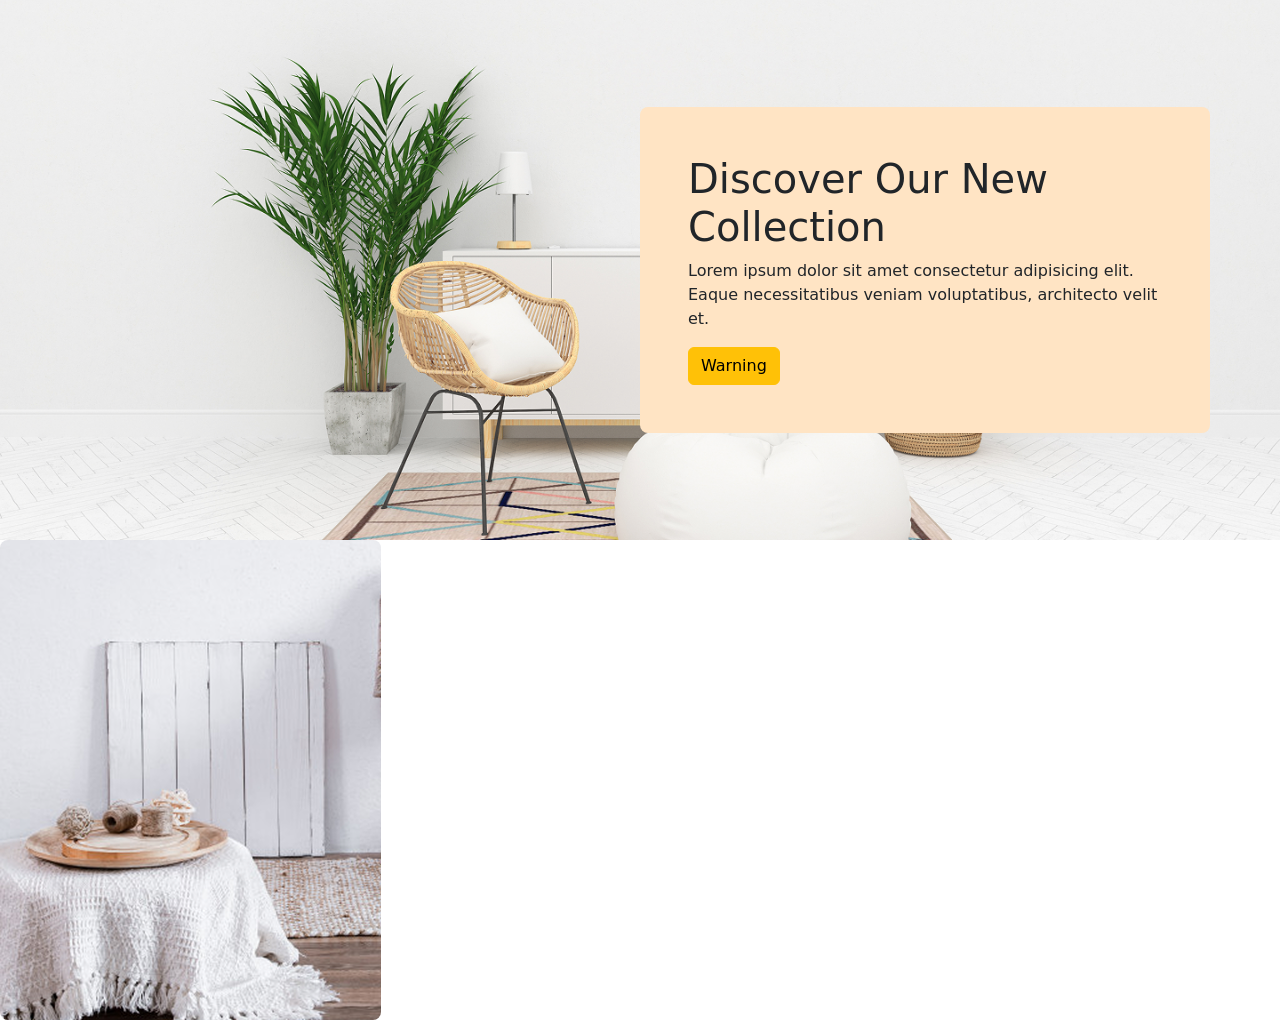
<file: index.html>
<!doctype html>
<html lang="en">

<head>
  <meta charset="UTF-8" />
  <meta name="viewport" content="width=device-width, initial-scale=1.0" />
  <title>Furniture</title>

  <!-- Latest compiled and minified CSS -->
  <link href="https://cdn.jsdelivr.net/npm/bootstrap@5.3.8/dist/css/bootstrap.min.css" rel="stylesheet" />

  <link href="css/furniture.css" rel="stylesheet" />

  <!-- Latest compiled JavaScript -->
  <script src="https://cdn.jsdelivr.net/npm/bootstrap@5.3.8/dist/js/bootstrap.bundle.min.js"></script>
</head>

<body>
  <header class="d-flex align-items-center">
    <div class="container">
      <div class="row">
        <div class="col-sm-6 offset-sm-6 p-5 bg-tan rounded-3">
          <h1>Discover Our New Collection</h1>
          <p>Lorem ipsum dolor sit amet consectetur adipisicing elit. Eaque necessitatibus veniam voluptatibus,
            architecto velit et.</p>
          <button type="button" class="btn btn-warning">Warning</button>
        </div><!--ends the column-->
      </div><!--ends row-->
    </div><!--ends the container-->
  </header>

  <img class="rounded-3" src="images/dining.png" alt="dining">

</body>

</html>
</file>
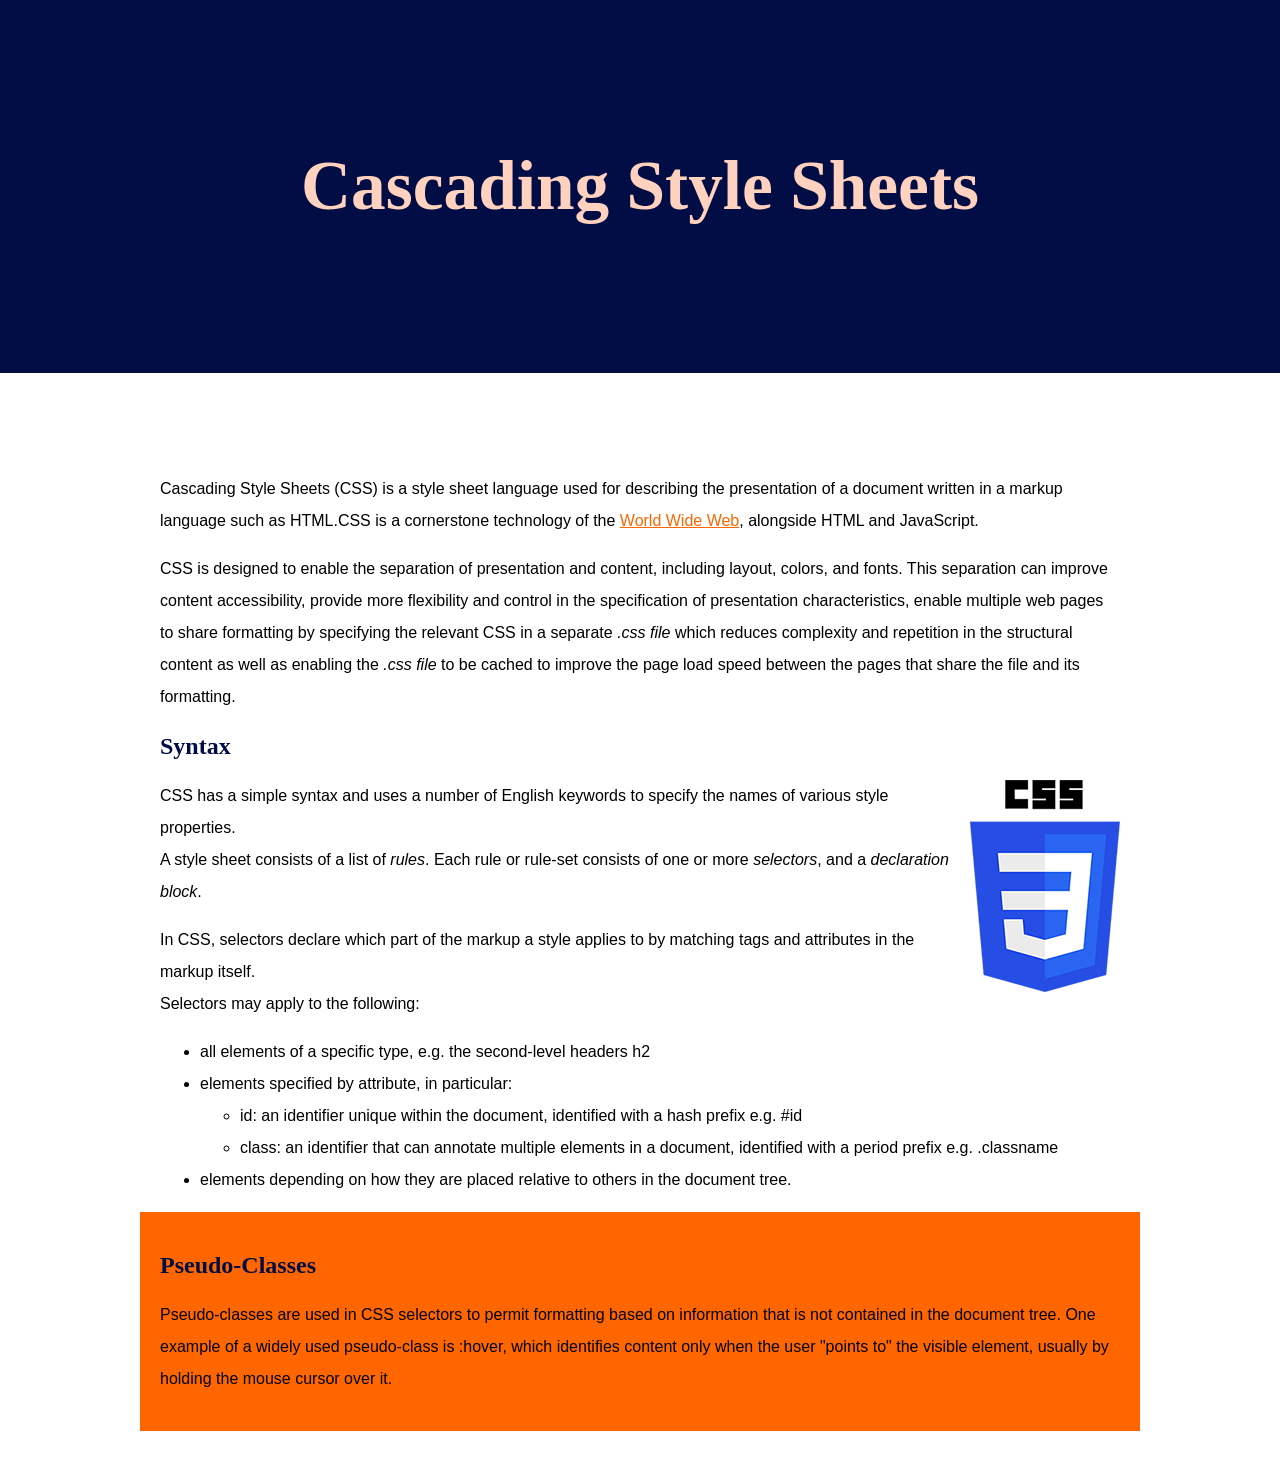
<file: 1_simpleCSS/index.html>
<!DOCTYPE html>
<html lang="en">

<head>
    <meta charset="UTF-8">
    <meta name="viewport" content="width=device-width, initial-scale=1.0">
    <title>Cascading Style Sheets</title>

    <!-- this links to MY stylesheet -->
     <link href="css/simple.css" rel="stylesheet">
</head>

<body>
    <header>
        <h1>Cascading Style Sheets</h1>
    </header>

    <section>
        <p>Cascading Style Sheets (CSS) is a style sheet language used for describing the presentation of a document
            written in a markup language such as HTML.CSS is a cornerstone technology of the 
            <a href="https://en.wikipedia.org/wiki/World_Wide_Web" target="_blank">World Wide Web</a>, alongside HTML
            and JavaScript.
        </p>

        <p>CSS is designed to enable the separation of presentation and content, including layout, colors, and fonts.
            This separation can improve content accessibility, provide more flexibility and control in the specification
            of presentation characteristics, enable multiple web pages to share formatting by specifying the relevant
            CSS in a separate <em>.css file</em> which reduces complexity and repetition in the structural content as
            well as enabling the <em>.css file</em> to be cached to improve the page load speed between the pages that
            share the file and its formatting. 
        </p>


        <h2>Syntax</h2>

        <img src="images/cssLogo.png" alt="The CSS3 Logo" />

        <p>CSS has a simple syntax and uses a number of English keywords to specify the names of various style
            properties.
            <br>
            A style sheet consists of a list of <em>rules</em>. Each rule or rule-set consists of one or more
            <em>selectors</em>, and a <em>declaration block</em>.
        </p>

        <p>In CSS, selectors declare which part of the markup a style applies to by matching tags and attributes in the
            markup itself.
            <br>
            Selectors may apply to the following:
        <ul>
            <li>all elements of a specific type, e.g. the second-level headers h2</li>
            <li>elements specified by attribute, in particular:</li>
            <ul>
                <li>id: an identifier unique within the document, identified with a hash prefix e.g. #id</li>
                <li>class: an identifier that can annotate multiple elements in a document, identified with a period
                    prefix e.g. .classname</li>
            </ul>
            <li>elements depending on how they are placed relative to others in the document tree.</li>
        </ul>
        </p>
    </section>

    <section id="second">
        <h2>Pseudo-Classes</h2>
        <p>Pseudo-classes are used in CSS selectors to permit formatting based on information that is not contained in
            the document tree. One example of a widely used pseudo-class is <span>:hover</span>, which identifies
            content only when the user "points to" the visible element, usually by holding the mouse cursor over it.
        </p>

    </section>
</body>

</html>
</file>
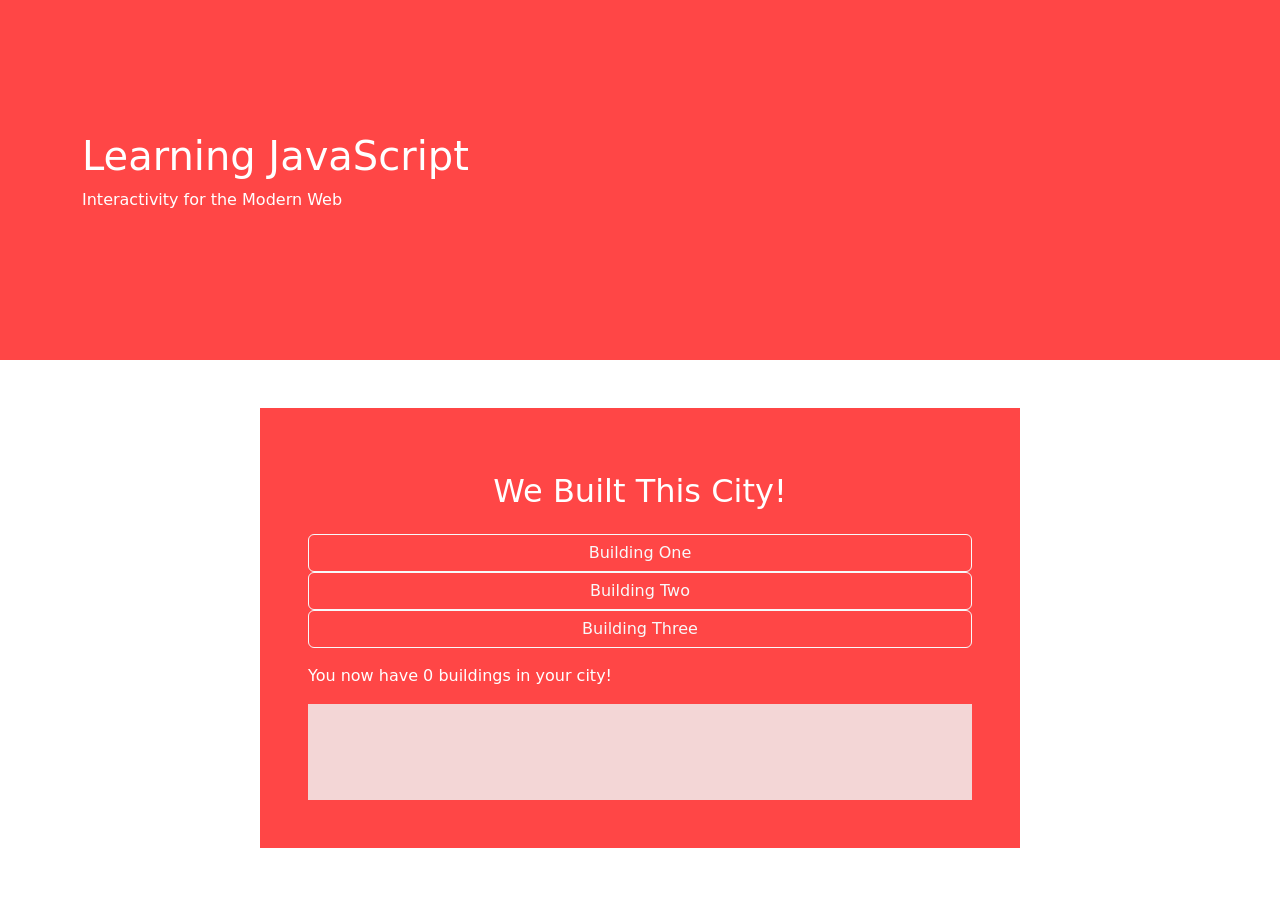
<file: buttonClickCity/index.html>
<!DOCTYPE html>
<html lang="en">

<head>
    <meta charset="UTF-8">
    <meta http-equiv="X-UA-Compatible" content="IE=edge">
    <meta name="viewport" content="width=device-width, initial-scale=1.0">

    <title>Intro to Javascript</title>

    <!-- Latest compiled and minified CSS -->
    <link href="https://cdn.jsdelivr.net/npm/bootstrap@5.3.3/dist/css/bootstrap.min.css" rel="stylesheet">

    <!-- My CSS -->
    <link rel="stylesheet" href="css/build.css">

    <!-- Latest compiled JavaScript -->
    <script src="https://cdn.jsdelivr.net/npm/bootstrap@5.3.3/dist/js/bootstrap.bundle.min.js"></script>

</head>

<body>

    <!----------------------------- Header -------------------------------------------->
    <header class="bg-main">
        <div class="container">
            <div class="row align-items-center customHeight">
                <div class="col-sm-6 text-white">
                    <h1>Learning JavaScript</h1>
                    <p>Interactivity for the Modern Web</p>
                </div>
            </div>
        </div>
    </header>

    <section>
        <div class="container py-5">
            <div class="row">
                <div id="column1" class="col-sm-8 mx-auto bg-main p-5 text-white">
                    <!---------------------The column where things will change!----------------------->
                    <h2 class="text-center py-3">We Built This City!</h2>

                    <!-- Form with only a button that will call a Javascript function -->
<form action="javascript:buildOne();">
    <div class="d-grid">
        <button type="submit" class="btn btn-outline-light">Building One</button>
    </div>
</form>

<form action="javascript:buildTwo();">
    <div class="d-grid">
        <button type="submit" class="btn btn-outline-light">Building Two</button>
    </div>
</form>

<form action="javascript:buildThree();">
    <div class="d-grid">
        <button type="submit" class="btn btn-outline-light">Building Three</button>
    </div>
</form>
                    <!-- Form with only a button that will call a different Javascript function -->

                    <!-- Form with only a button that will call a third Javascript function -->


                    <!-- Div that will display a message about how many buildings the user put into the city -->
                    <div id="city" class="my-3"> </div>

                    <!-- Div that will display the buildings the user put into the city -->
                    <div id="cityGraphic" class="bg_city p-5"></div>

                </div>

            </div>
        </div>
    </section>


    <!---------------------Your Custom Javascript----------------------->
    <script src="js/build.js"></script>
</body>

</html>
</file>
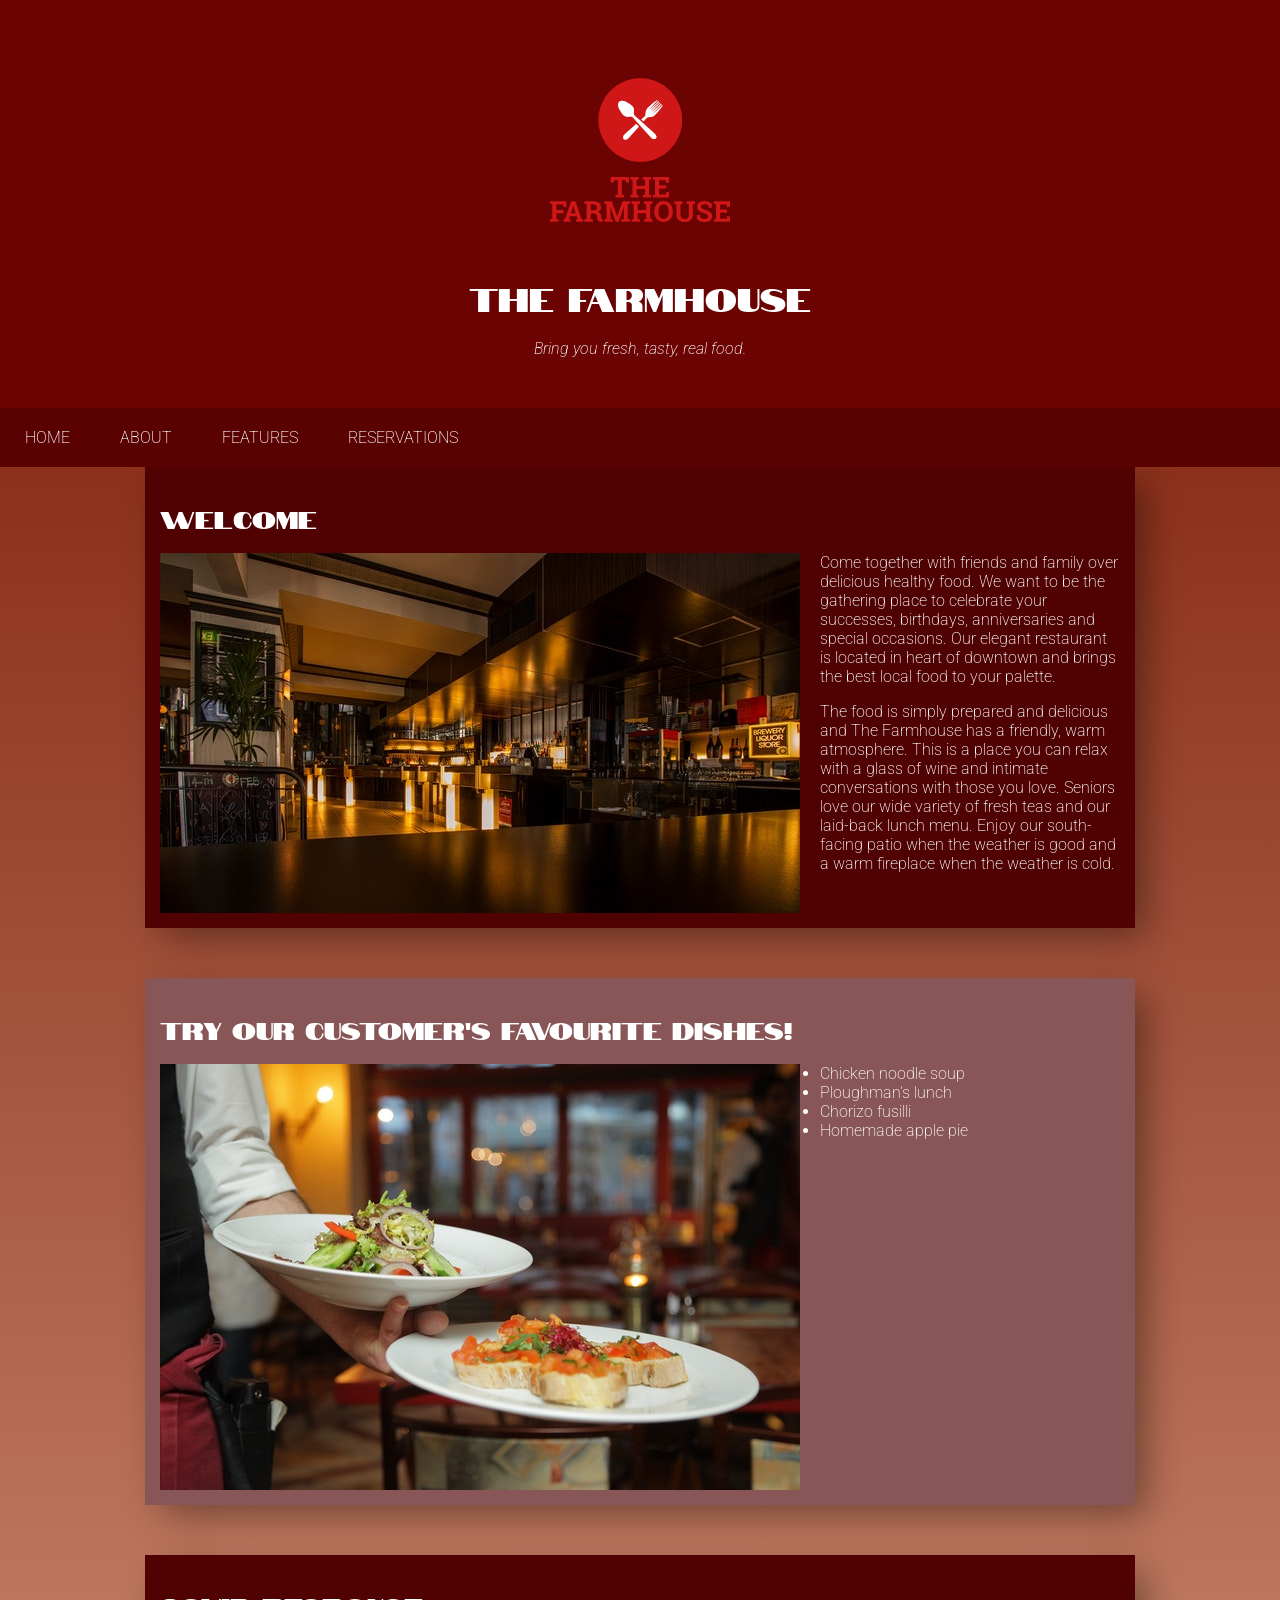
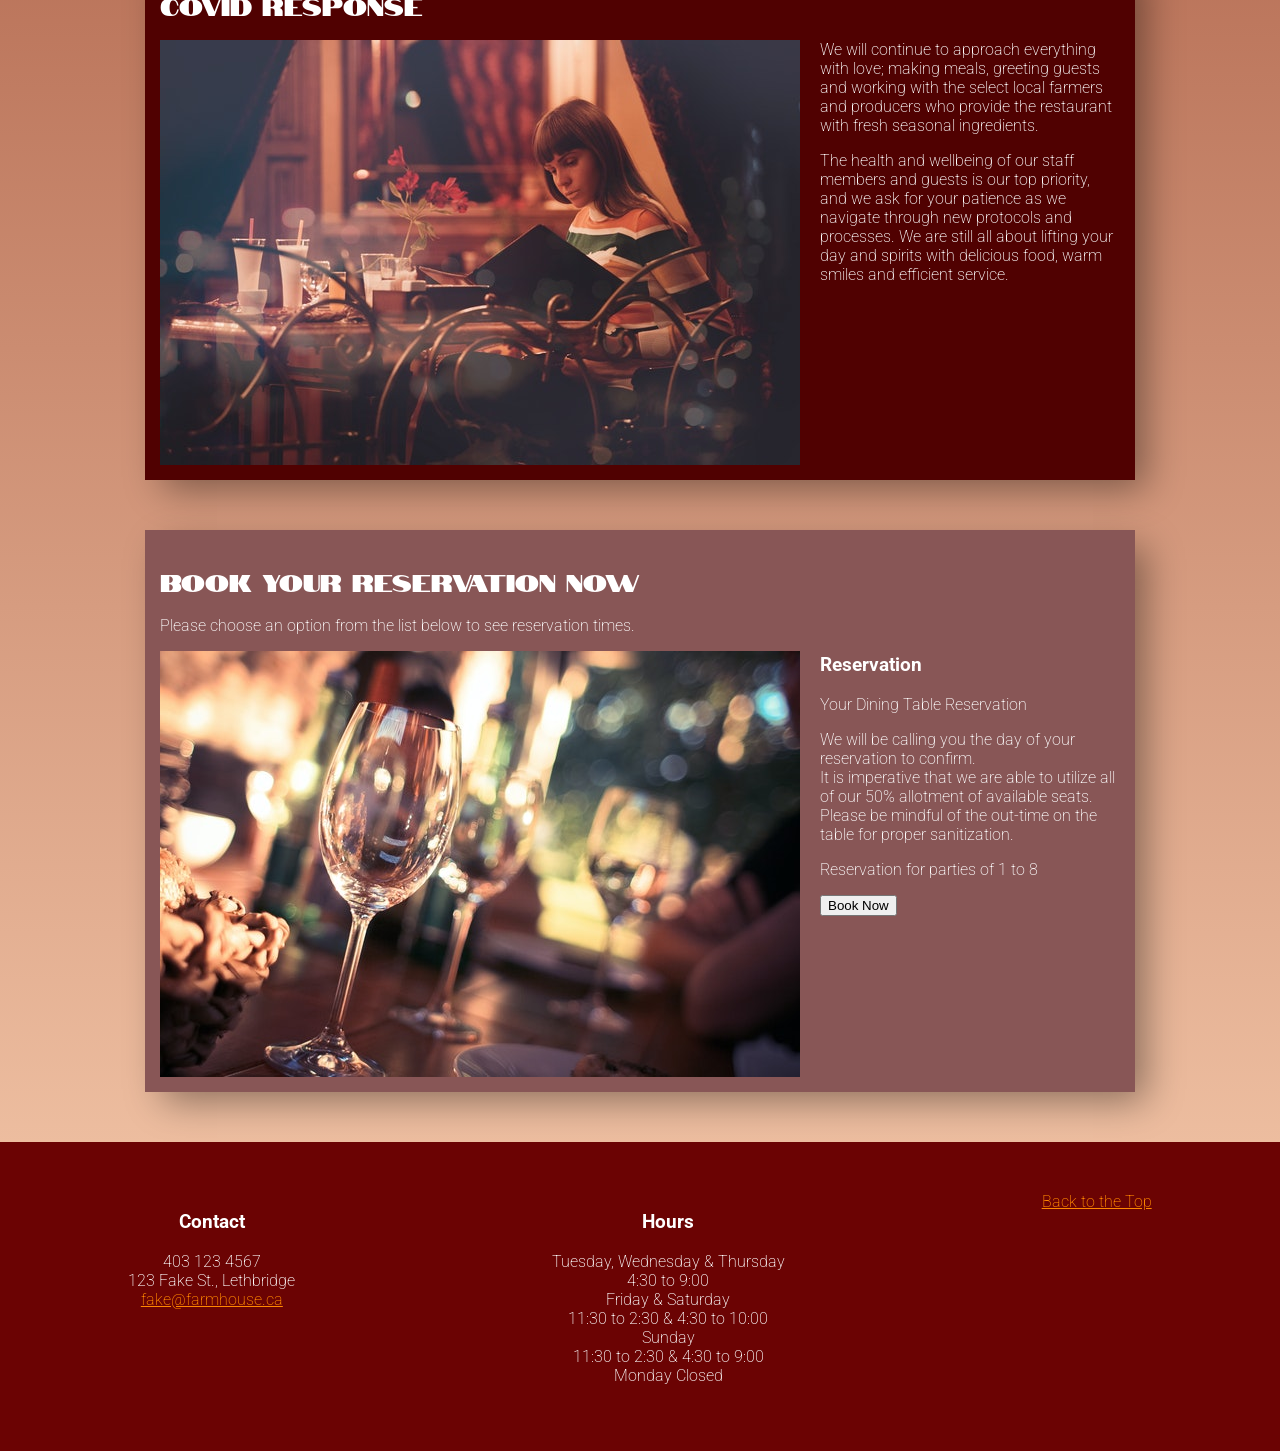
<file: farmhouse/index.html>
<!DOCTYPE html>
<html lang="en">

<head>
    <meta charset="UTF-8">
    <meta name="viewport" content="width=device-width, initial-scale=1.0">
    <title>The Farmhouse</title>

    <link href="css/farmStyle.css" rel="stylesheet">

</head>

<body>
    <!-----header area that tells people where they are--------------->
    <header>

        <!-- logo goes here -->
        <img src="images/logoFarmhouse.png" title="The Farmhouse" alt="The Farmhouse">

        <h1>The Farmhouse</h1>

        <i>Bring you fresh, tasty, real food.</i>

    </header>



    <!-----------------------navigation---------------------------->
    <nav>
        <ul>
            <li><a href="#">HOME</a> </li>
            <li><a href="#about">ABOUT</a></li>
            <li><a href="#features">FEATURES</a></li>
            <li><a href="#reservations">RESERVATIONS</a></li>
        </ul>
    </nav>


    <!------------------------about-------------------------------->
    <section id="about" class="bg-dark">

        <h2>Welcome</h2>

        <img src="images/inside.jpg" title="Our elegant setting" alt="Our rustic setting">

        <p>Come together with friends and family over delicious healthy food. We want to be the gathering place to
            celebrate your successes, birthdays, anniversaries and special occasions. Our elegant restaurant is located
            in heart of downtown and brings the best local food to your palette.</p>


        <p>The food is simply prepared and delicious and The Farmhouse has a friendly, warm atmosphere. This is a place
            you can relax with a glass of wine and intimate conversations with those you love. Seniors love our wide
            variety of fresh teas and our laid-back lunch menu. Enjoy our south-facing patio when the weather is good
            and a warm fireplace when the weather is cold. </p>

    </section>



    <!-----------------------Features---------------------------->
    <section id="features" class="bg-grey">

        <h2>Try Our Customer's Favourite Dishes!</h2>

        <img src="images/food.jpg" alt="Our best food">

        <ul>
            <li>Chicken noodle soup</li>
            <li>Ploughman's lunch</li>
            <li>Chorizo fusilli</li>
            <li>Homemade apple pie</li>
        </ul>

    </section>
    <!-----------------------Health---------------------------->

    <section class="bg-dark">
        <h2>COVID Response</h2>

        <img src="images/diner.jpg" alt="Feel safe and secure">

        <p>We will continue to approach everything with love; making meals, greeting guests and working with the select
            local farmers and producers who provide the restaurant with fresh seasonal ingredients.</p>

        <p>The health and wellbeing of our staff members and guests is our top priority, and we ask for your patience as
            we navigate through new protocols and processes. We are still all about lifting your day and spirits with
            delicious food, warm smiles and efficient service. </p>

    </section>


    <!-----------------------Reservations---------------------------->
    <section id="reservations" class="bg-grey">

        <h2>Book Your Reservation Now</h2>

        <p>Please choose an option from the list below to see reservation times. </p>

        <img src="images/wine.jpg" alt="Dine with us">

        <h3>Reservation</h3>

        <p>Your Dining Table Reservation</p>
        <p>We will be calling you the day of your reservation to confirm. <br>
            It is imperative that we are able to utilize all of our 50% allotment of available seats. Please be mindful
            of the out-time on the table for proper sanitization. </p>
        <p>Reservation for parties of 1 to 8</p>
        <button>Book Now</button>


    </section>


    <!-----------------------Footer---------------------------->
    <footer>
        <div class="container">
            <div>
                <h3>Contact</h3>
                <p>403 123 4567<br>
                    123 Fake St., Lethbridge<br>
                    <a href="mailto:noone@gmail.com">fake@farmhouse.ca</a>
                </p>
            </div>

            <div>
                <h3>Hours</h3>
                <p>Tuesday, Wednesday &amp; Thursday <br>
                    4:30 to 9:00<br>
                    Friday &amp; Saturday <br>
                    11:30 to 2:30 &amp; 4:30 to 10:00<br>
                    Sunday <br>
                    11:30 to 2:30 &amp; 4:30 to 9:00<br>
                    Monday Closed
                </p>
            </div>
            <div>
                <a href="#">Back to the Top</a>
            </div>

        </div>
    </footer>

</body>

</html>
</file>
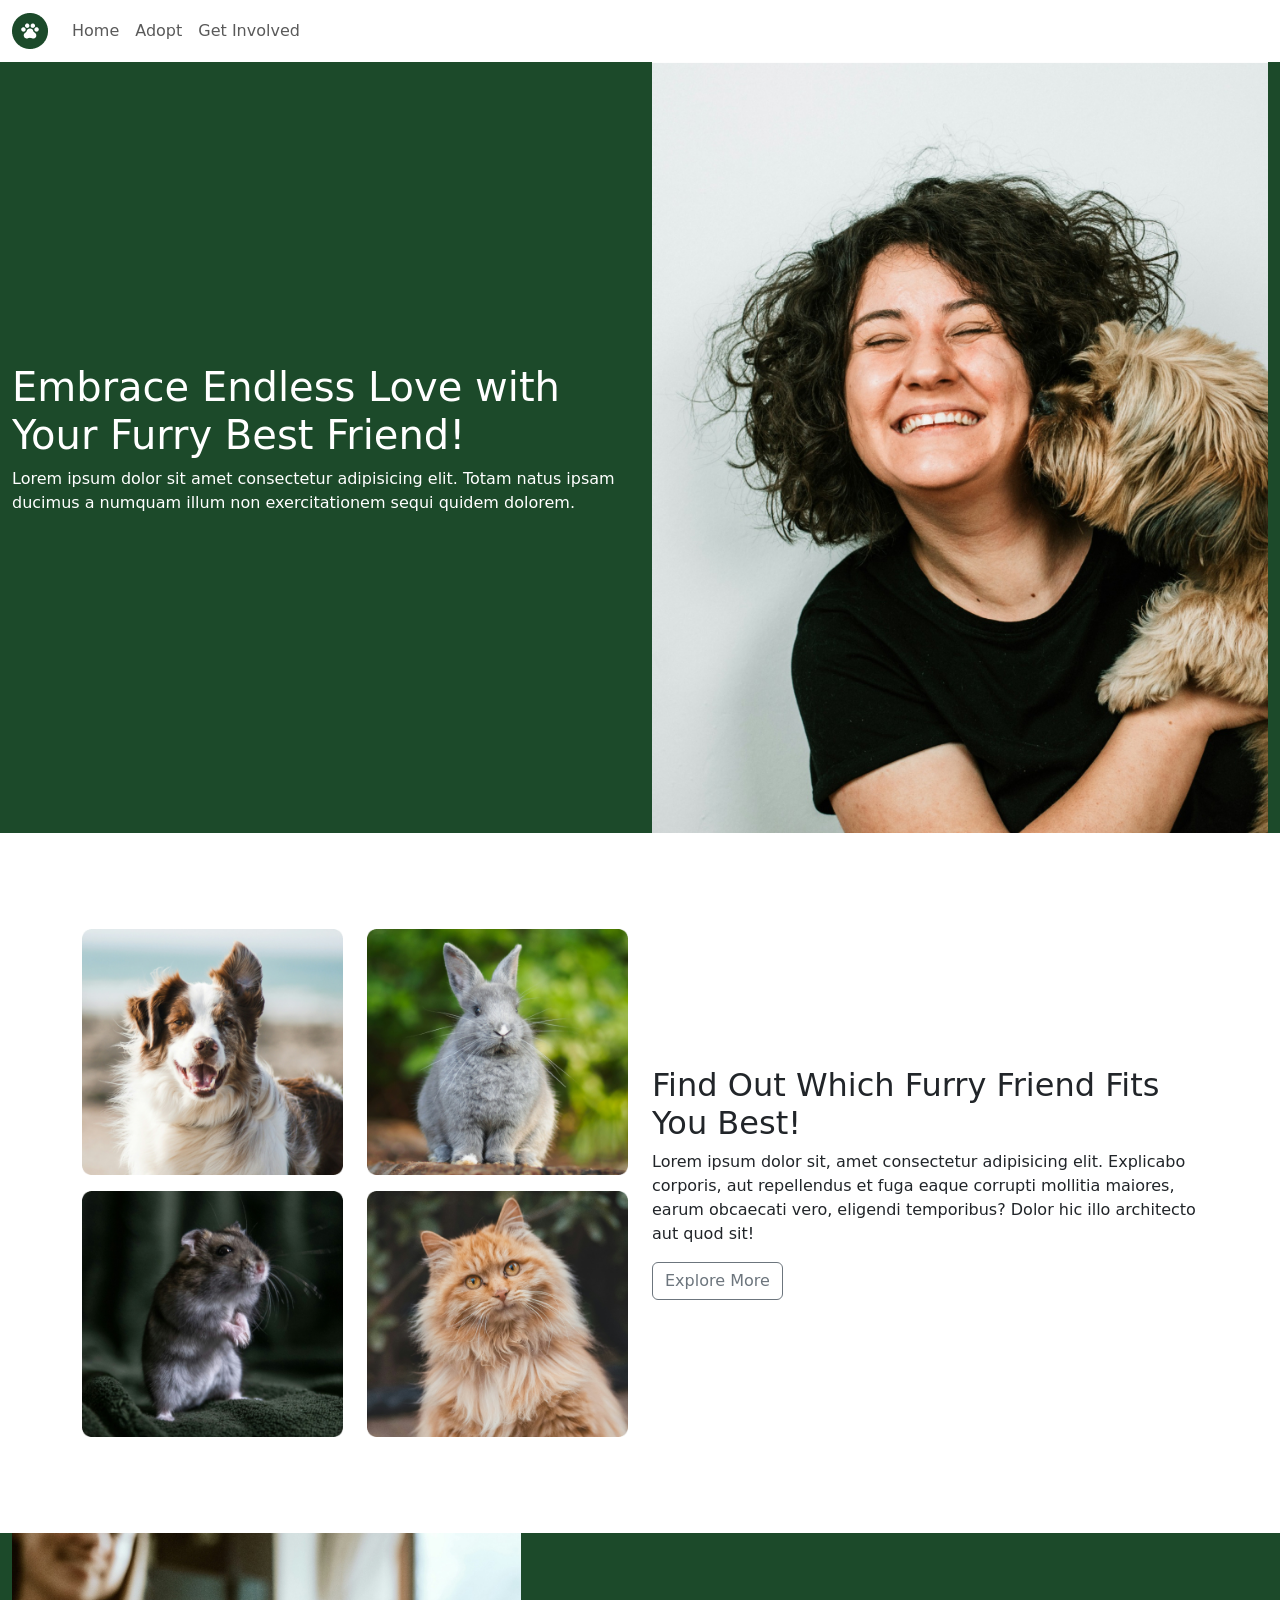
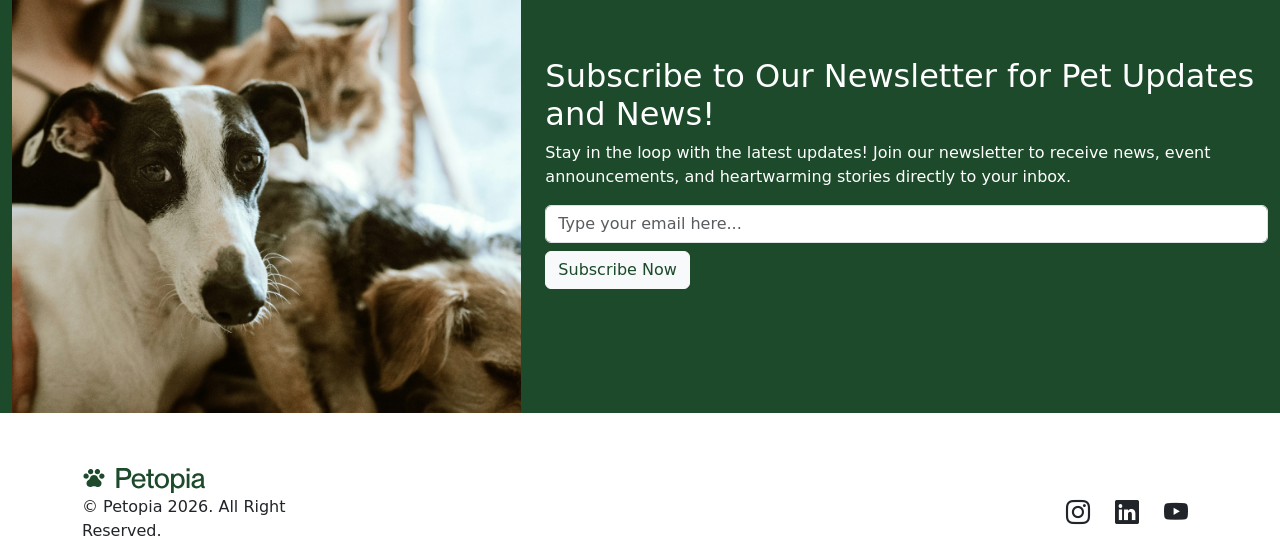
<file: petopia-site/index.html>
<!DOCTYPE html>
<html lang="en">

<head>
    <meta charset="UTF-8">
    <meta name="viewport" content="width=device-width, initial-scale=1.0">
    <title>Petopia</title>

    <!-- Latest compiled and minified CSS -->
    <link href="https://cdn.jsdelivr.net/npm/bootstrap@5.3.8/dist/css/bootstrap.min.css" rel="stylesheet">

    <link rel="stylesheet" href="https://cdn.jsdelivr.net/npm/bootstrap-icons@1.13.2/font/bootstrap-icons.min.css">

    <!-- custom css -->
    <link href="css/petStyle.css" rel="stylesheet">

    <!-- Latest compiled JavaScript -->
    <script src="https://cdn.jsdelivr.net/npm/bootstrap@5.3.8/dist/js/bootstrap.bundle.min.js"></script>

</head>

<body>

    <!-------------------Collapsing Navbar-------------->
    <nav class="navbar navbar-expand-sm bg-white navbar-light sticky-top">
        <div class="container-fluid">
            <a class="navbar-brand" href="index.html">
                <img src="images/logoIcon.png" alt="Petopia">
            </a>
            <button class="navbar-toggler" type="button" data-bs-toggle="collapse" data-bs-target="#collapsibleNavbar">
                <span class="navbar-toggler-icon"></span>
            </button>
            <div class="collapse navbar-collapse" id="collapsibleNavbar">
                <ul class="navbar-nav">
                    <li class="nav-item">
                        <a class="nav-link" href="index.html">Home</a>
                    </li>
                    <li class="nav-item">
               <a class="nav-link" href="adopt.html">Adopt</a>
                    </li>
                    <li class="nav-item">
                        <a class="nav-link" href="involved.html">Get Involved</a>
                    </li>
                </ul>
            </div>
        </div>
    </nav>


    <!-------------------Header------------------------->

    <header class="bg-primary text-white mb-5">
        <div class="container-fluid">
            <div class="row">
                <div class="col-sm-6 my-auto">
                    <h1>Embrace Endless Love with Your Furry Best Friend!</h1>
                    <p>Lorem ipsum dolor sit amet consectetur adipisicing elit. Totam natus ipsam ducimus a numquam
                        illum non exercitationem sequi quidem dolorem.</p>
                </div>
                <div class="col-sm-6">
                    <img class="img-fluid" src="images/headerImages/homeHeader.jpg"
                        alt="Person with adopted pet from Petopia">
                </div>
            </div> <!--end row-->
        </div> <!--ends container-->
    </header>
    <!-- --------------------Main Content------------ -->

    <main class="my-5 py-5">
        <div class="container">
            <div class="row">
                <div class="col-md-6">

                    <div class="row mb-3">
                        <div class="col-6">
                            <img class="img-fluid" src="images/fit/dog.png" alt="dog">
                        </div>
                        <div class="col-6">
                            <img class="img-fluid" src="images/fit/bunny.png" alt="bunny">
                        </div>
                    </div>
                    <div class="row">
                        <div class="col-6">
                            <img class="img-fluid" src="images/fit/gerbil.png" alt="gerbil">
                        </div>
                        <div class="col-6">
                            <img class="img-fluid" src="images/fit/cat.png" alt="cat">
                        </div>
                    </div>
                </div>

                <div class="col-md-6 my-auto">
                    <h2>Find Out Which Furry Friend Fits You Best!</h2>
                    <p>Lorem ipsum dolor sit, amet consectetur adipisicing elit. Explicabo corporis, aut repellendus et
                        fuga eaque corrupti mollitia maiores, earum obcaecati vero, eligendi temporibus? Dolor hic illo
                        architecto aut quod sit!</p>

                        <button type="button" class="btn btn-outline-secondary">Explore More</button>

                </div>
            </div>
        </div><!--ends container-->
    </main>


    <!-- -------------------Newsletter---------------- -->
    <section class="bg-primary my-5">
        <div class="container-fluid">
            <div class="row">
                <div class="col-sm-5">
                    <img class="img-fluid" src="images/newsletter.jpg" alt="Pets">
                </div>
                <div class="col-sm-7 text-white my-auto">
                    <h2>Subscribe to Our Newsletter for Pet Updates and News!</h2>
                    <p>Stay in the loop with the latest updates! Join our newsletter to receive news, event
                        announcements, and heartwarming stories directly to your inbox. </p>

                        <input type="text" class="form-control" placeholder="Type your email here...">
                        <button type="button" class="btn btn-light text-primary mt-2">Subscribe Now</button>
                </div>
            </div>
        </div>
    </section>
    <!-- ------------------Footer--------------------- -->
    <footer>
        <div class="container">
            <div class="row">
                <div class="col-sm-3">
                    <img class="img-fluid" src="images/logoFull.svg" alt="Petopia">
                </div>
            </div>

            <div class="row">
                <div class="col-sm-3">
                    <p>© Petopia 2026. All Right Reserved.</p>
                </div>
                <div class="col-sm-9 text-end">
                    <i class="bi bi-instagram"></i> 
                    <i class="bi bi-linkedin"></i> 
                    <i class="bi bi-youtube"></i></div>
            </div>
        </div>
    </footer>
</body>

</html>
</file>
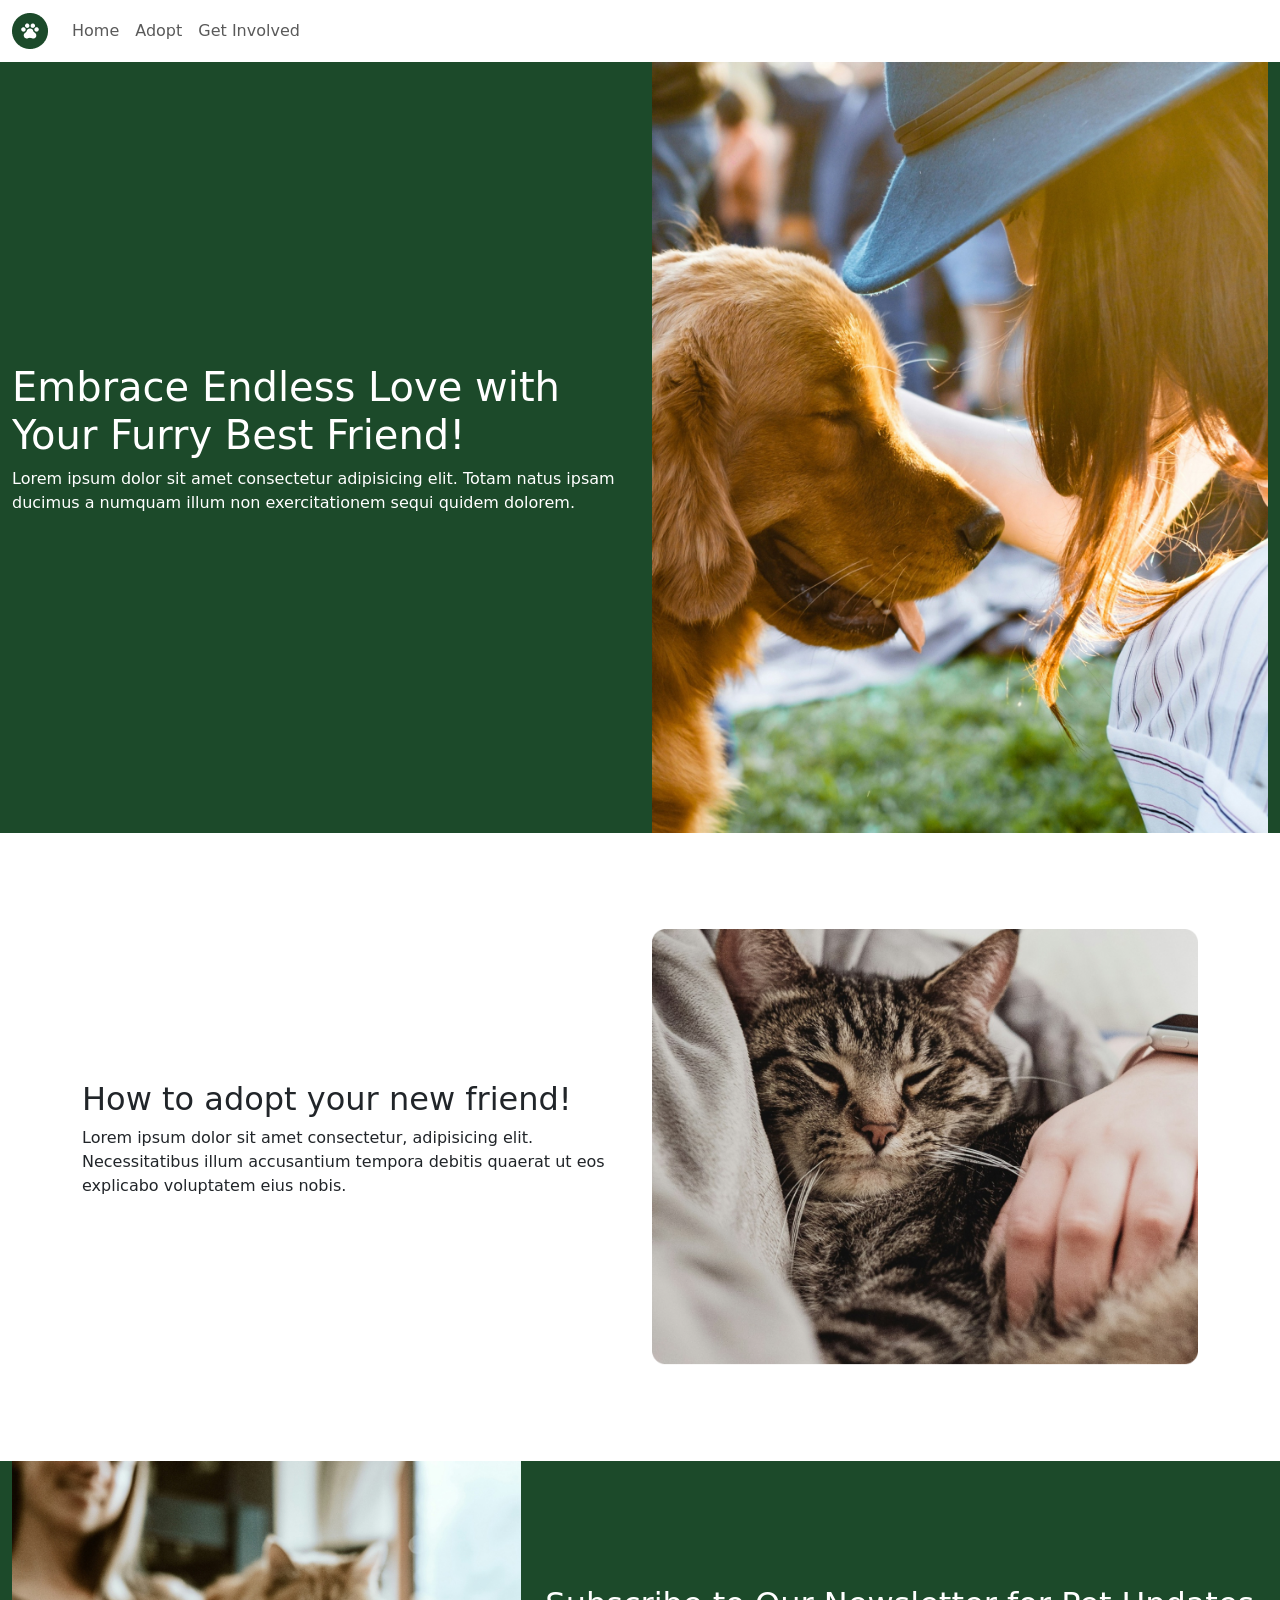
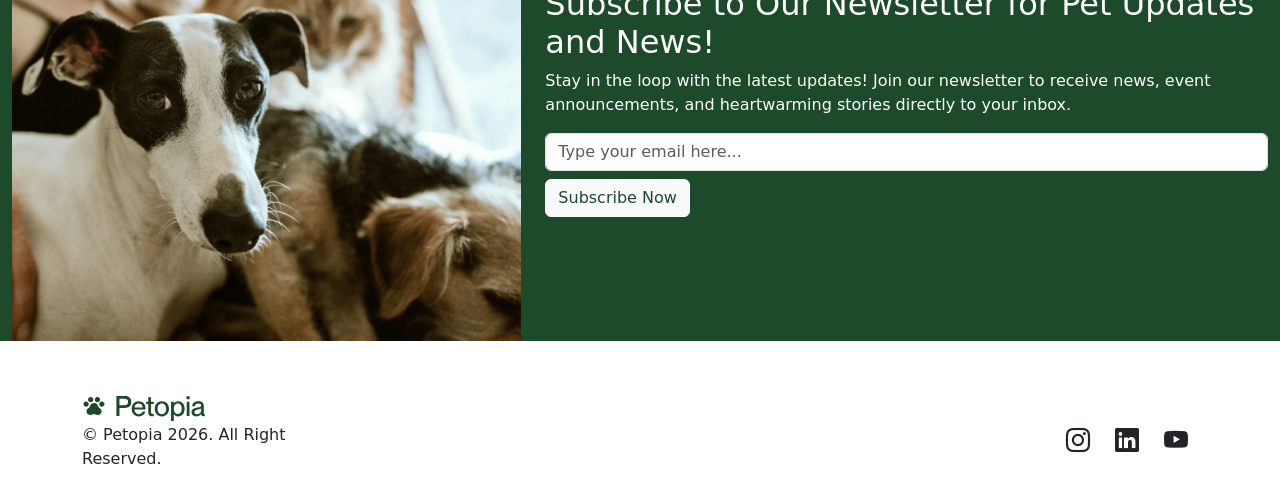
<file: petopia-site/adopt.html>
<!DOCTYPE html>
<html lang="en">

<head>
    <meta charset="UTF-8">
    <meta name="viewport" content="width=device-width, initial-scale=1.0">
    <title>Petopia - Adopt</title>

    <!-- Latest compiled and minified CSS -->
    <link href="https://cdn.jsdelivr.net/npm/bootstrap@5.3.8/dist/css/bootstrap.min.css" rel="stylesheet">

    <link rel="stylesheet" href="https://cdn.jsdelivr.net/npm/bootstrap-icons@1.13.2/font/bootstrap-icons.min.css">

    <!-- custom css -->
    <link href="css/petStyle.css" rel="stylesheet">

    <!-- Latest compiled JavaScript -->
    <script src="https://cdn.jsdelivr.net/npm/bootstrap@5.3.8/dist/js/bootstrap.bundle.min.js"></script>

</head>

<body>

    <!-------------------Collapsing Navbar-------------->
    <nav class="navbar navbar-expand-sm bg-white navbar-light sticky-top">
        <div class="container-fluid">
            <a class="navbar-brand" href="index.html">
                <img src="images/logoIcon.png" alt="Petopia">
            </a>
            <button class="navbar-toggler" type="button" data-bs-toggle="collapse" data-bs-target="#collapsibleNavbar">
                <span class="navbar-toggler-icon"></span>
            </button>
            <div class="collapse navbar-collapse" id="collapsibleNavbar">
                <ul class="navbar-nav">
                    <li class="nav-item">
                        <a class="nav-link" href="index.html">Home</a>
                    </li>
                    <li class="nav-item">
               <a class="nav-link" href="adopt.html">Adopt</a>
                    </li>
                    <li class="nav-item">
                        <a class="nav-link" href="involved.html">Get Involved</a>
                    </li>
                </ul>
            </div>
        </div>
    </nav>


    <!-------------------Header------------------------->

    <header class="bg-primary text-white mb-5">
        <div class="container-fluid">
            <div class="row">
                <div class="col-sm-6 my-auto">
                    <h1>Embrace Endless Love with Your Furry Best Friend!</h1>
                    <p>Lorem ipsum dolor sit amet consectetur adipisicing elit. Totam natus ipsam ducimus a numquam
                        illum non exercitationem sequi quidem dolorem.</p>
                </div>
                <div class="col-sm-6">
                    <img class="img-fluid" src="images/headerImages/adoptHeader.jpg"
                        alt="Person with adopted pet from Petopia">
                </div>
            </div> <!--end row-->
        </div> <!--ends container-->
    </header>
    <!-- --------------------Main Content------------ -->

    <main class="my-5 py-5">
        <div class="container">
            <div class="row">
                <div class="col-sm-6 my-auto">
                    <h2>How to adopt your new friend!</h2>
                    <p>Lorem ipsum dolor sit amet consectetur, adipisicing elit. Necessitatibus illum accusantium tempora debitis quaerat ut eos explicabo voluptatem eius nobis.</p>
                </div>
                <div class="col-sm-6">
    <img class="img-fluid" src="images/adopt/catCuddle.png" alt="Cat">
                </div>
            </div><!--ends row-->
        </div><!--ends container-->
    </main>


    <!-- -------------------Newsletter---------------- -->
    <section class="bg-primary my-5">
        <div class="container-fluid">
            <div class="row">
                <div class="col-sm-5">
                    <img class="img-fluid" src="images/newsletter.jpg" alt="Pets">
                </div>
                <div class="col-sm-7 text-white my-auto">
                    <h2>Subscribe to Our Newsletter for Pet Updates and News!</h2>
                    <p>Stay in the loop with the latest updates! Join our newsletter to receive news, event
                        announcements, and heartwarming stories directly to your inbox. </p>

                        <input type="text" class="form-control" placeholder="Type your email here...">
                        <button type="button" class="btn btn-light text-primary mt-2">Subscribe Now</button>
                </div>
            </div>
        </div>
    </section>
    <!-- ------------------Footer--------------------- -->
    <footer>
        <div class="container">
            <div class="row">
                <div class="col-sm-3">
                    <img class="img-fluid" src="images/logoFull.svg" alt="Petopia">
                </div>
            </div>

            <div class="row">
                <div class="col-sm-3">
                    <p>© Petopia 2026. All Right Reserved.</p>
                </div>
                <div class="col-sm-9 text-end">
                    <i class="bi bi-instagram"></i> 
                    <i class="bi bi-linkedin"></i> 
                    <i class="bi bi-youtube"></i></div>
            </div>
        </div>
    </footer>
</body>

</html>
</file>
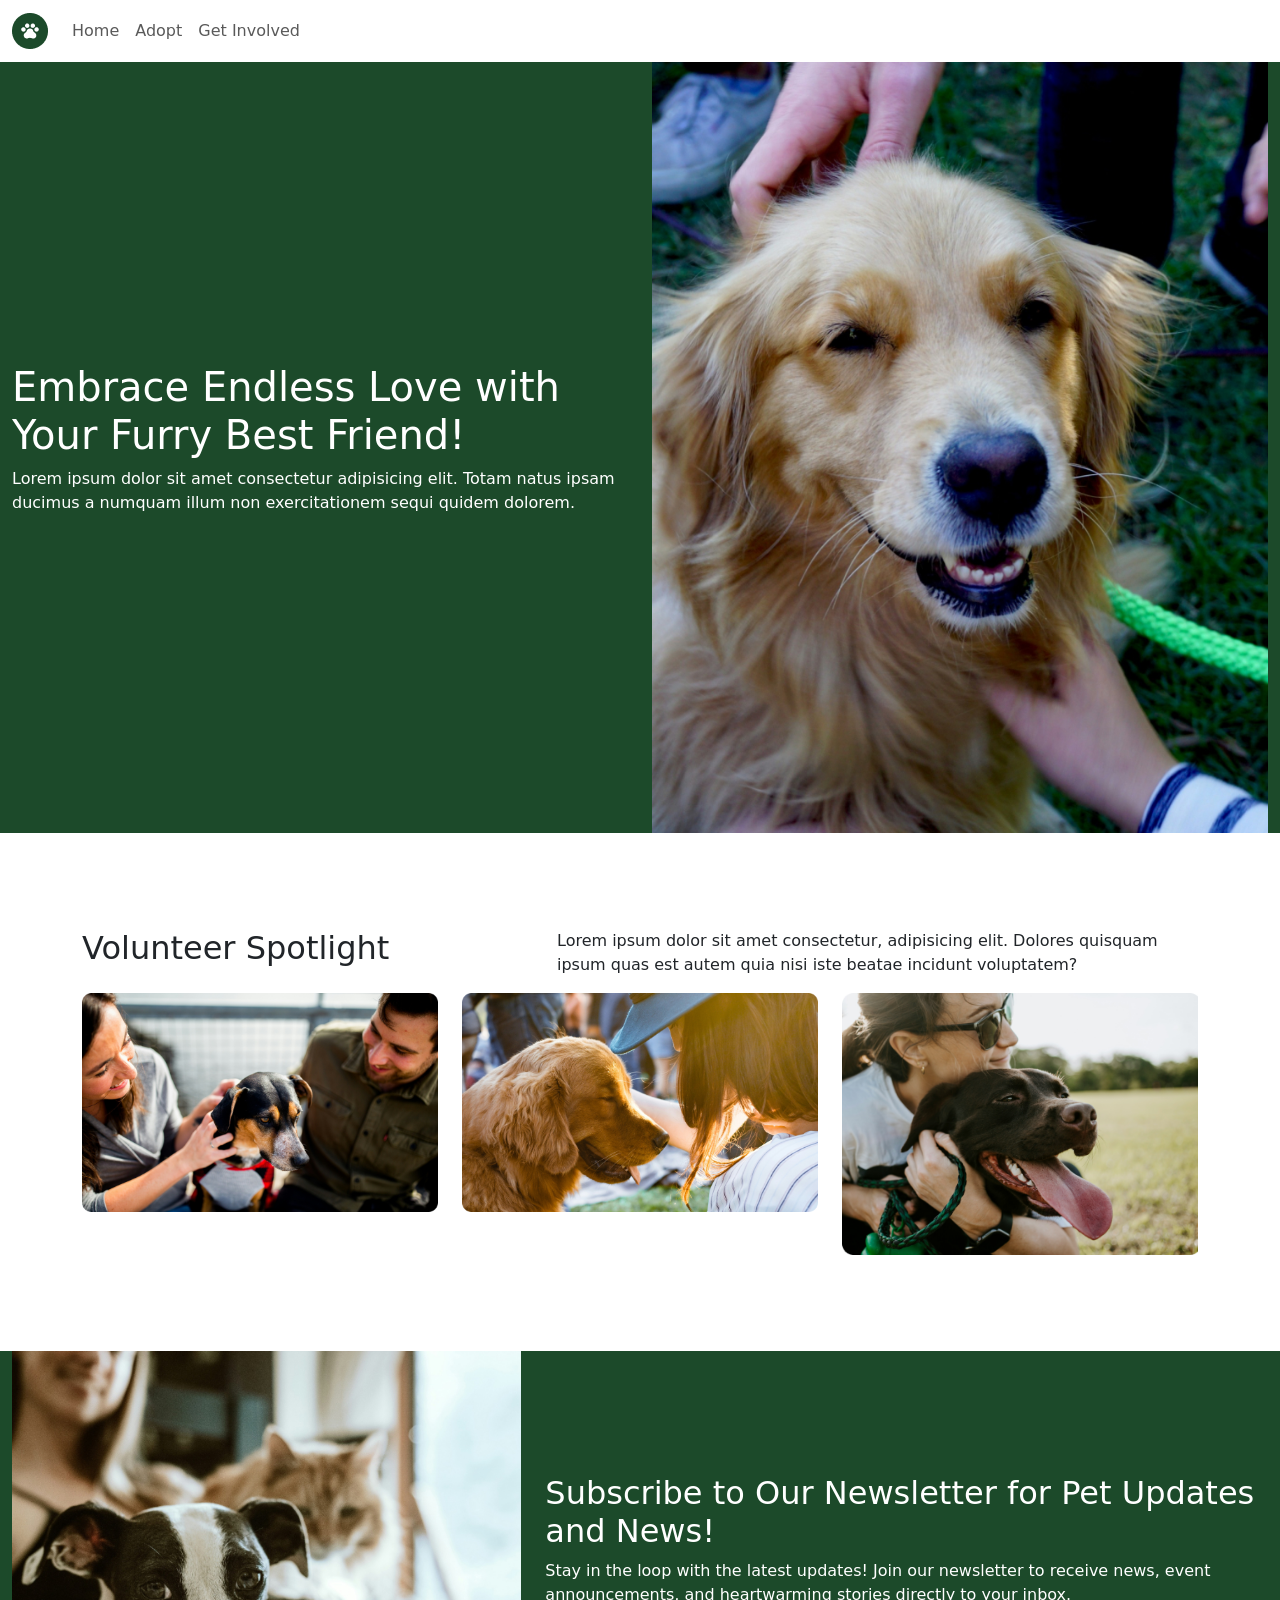
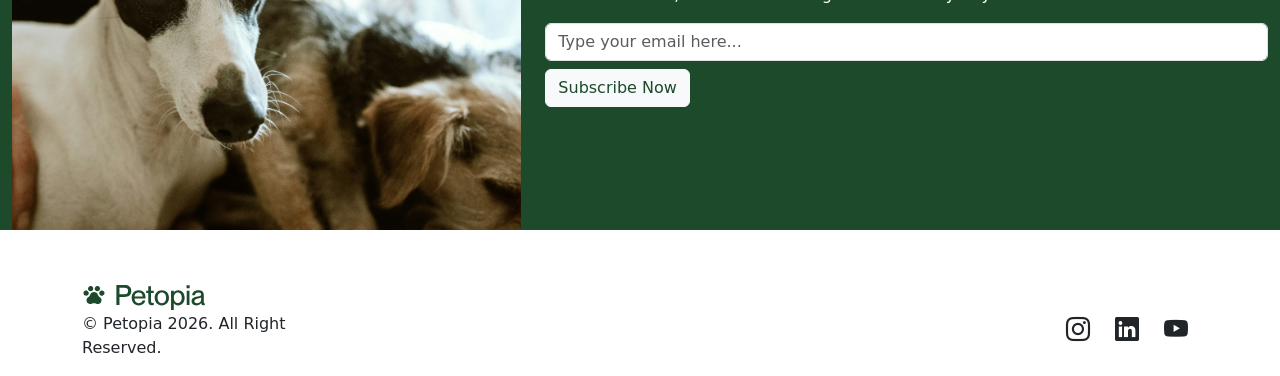
<file: petopia-site/involved.html>
<!DOCTYPE html>
<html lang="en">

<head>
    <meta charset="UTF-8">
    <meta name="viewport" content="width=device-width, initial-scale=1.0">
    <title>Petopia - Get Involved</title>

    <!-- Latest compiled and minified CSS -->
    <link href="https://cdn.jsdelivr.net/npm/bootstrap@5.3.8/dist/css/bootstrap.min.css" rel="stylesheet">

    <link rel="stylesheet" href="https://cdn.jsdelivr.net/npm/bootstrap-icons@1.13.2/font/bootstrap-icons.min.css">

    <!-- custom css -->
    <link href="css/petStyle.css" rel="stylesheet">

    <!-- Latest compiled JavaScript -->
    <script src="https://cdn.jsdelivr.net/npm/bootstrap@5.3.8/dist/js/bootstrap.bundle.min.js"></script>

</head>

<body>

    <!-------------------Collapsing Navbar-------------->
    <nav class="navbar navbar-expand-sm bg-white navbar-light sticky-top">
        <div class="container-fluid">
            <a class="navbar-brand" href="index.html">
                <img src="images/logoIcon.png" alt="Petopia">
            </a>
            <button class="navbar-toggler" type="button" data-bs-toggle="collapse" data-bs-target="#collapsibleNavbar">
                <span class="navbar-toggler-icon"></span>
            </button>
            <div class="collapse navbar-collapse" id="collapsibleNavbar">
                <ul class="navbar-nav">
                    <li class="nav-item">
                        <a class="nav-link" href="index.html">Home</a>
                    </li>
                    <li class="nav-item">
               <a class="nav-link" href="adopt.html">Adopt</a>
                    </li>
                    <li class="nav-item">
                        <a class="nav-link" href="involved.html">Get Involved</a>
                    </li>
                </ul>
            </div>
        </div>
    </nav>


    <!-------------------Header------------------------->

    <header class="bg-primary text-white mb-5">
        <div class="container-fluid">
            <div class="row">
                <div class="col-sm-6 my-auto">
                    <h1>Embrace Endless Love with Your Furry Best Friend!</h1>
                    <p>Lorem ipsum dolor sit amet consectetur adipisicing elit. Totam natus ipsam ducimus a numquam
                        illum non exercitationem sequi quidem dolorem.</p>
                </div>
                <div class="col-sm-6">
                    <img class="img-fluid" src="images/headerImages/involvedHeader.jpg"
                        alt="Person with adopted pet from Petopia">
                </div>
            </div> <!--end row-->
        </div> <!--ends container-->
    </header>
    <!-- --------------------Main Content------------ -->

    <main class="my-5 py-5">
        <div class="container">
        <!--first row-->
        <div class="row">
            <div class="col-sm-5">
                <h2>Volunteer Spotlight</h2>
            </div>
            <div class="col-sm-7">
                <p>Lorem ipsum dolor sit amet consectetur, adipisicing elit. Dolores quisquam ipsum quas est autem quia nisi iste beatae incidunt voluptatem?</p>
            </div>
        </div>

        <div class="row">
            <div class="col-sm-4">
                <img class="img-fluid" src="images/volunteer/volunteer1.png" alt="Dog">
            </div>
            <div class="col-sm-4">
                <img class="img-fluid" src="images/volunteer/volunteer2.png" alt="Dog">
            </div>
            <div class="col-sm-4">
                <img class="img-fluid" src="images/volunteer/volunteer3.png" alt="Dog">
            </div>
        </div>
        </div><!--ends container-->
    </main>


    <!-- -------------------Newsletter---------------- -->
    <section class="bg-primary my-5">
        <div class="container-fluid">
            <div class="row">
                <div class="col-sm-5">
                    <img class="img-fluid" src="images/newsletter.jpg" alt="Pets">
                </div>
                <div class="col-sm-7 text-white my-auto">
                    <h2>Subscribe to Our Newsletter for Pet Updates and News!</h2>
                    <p>Stay in the loop with the latest updates! Join our newsletter to receive news, event
                        announcements, and heartwarming stories directly to your inbox. </p>

                        <input type="text" class="form-control" placeholder="Type your email here...">
                        <button type="button" class="btn btn-light text-primary mt-2">Subscribe Now</button>
                </div>
            </div>
        </div>
    </section>
    <!-- ------------------Footer--------------------- -->
    <footer>
        <div class="container">
            <div class="row">
                <div class="col-sm-3">
                    <img class="img-fluid" src="images/logoFull.svg" alt="Petopia">
                </div>
            </div>

            <div class="row">
                <div class="col-sm-3">
                    <p>© Petopia 2026. All Right Reserved.</p>
                </div>
                <div class="col-sm-9 text-end">
                    <i class="bi bi-instagram"></i> 
                    <i class="bi bi-linkedin"></i> 
                    <i class="bi bi-youtube"></i></div>
            </div>
        </div>
    </footer>
</body>

</html>
</file>
<file: css/furniture.css>
header{
    background-image: url(../images/headerImage.png);
    min-height: 60vh;
    background-size: cover;
    background-position: bottom;
    /* background-attachment: fixed; */
}

.bg-tan{
    background-color: bisque;
}
</file>
<file: 1_simpleCSS/css/simple.css>
/* to set the default look use the body tag */
body{
    /* removes any default padding and margin inside the browser window */
    margin:0;
    padding:0;
}

header{
    /* set the background colour */
    background-color: #010d44;
    /* space INSIDE of an element */
    padding-top: 100px;
    padding-bottom: 100px;
    /* DON'T put LEFT OR RIGHT PADDING!!!! */

    /* color of text in the header */
    color: #ffd1be;
    /* put the text in the middle */
    text-align: center;
    /* size of text */
    font-size: 26pt;
    /* push the sections off the bottom of the header */
    margin-bottom: 100px;
}

h2{
    color: #010d44;
}

section{
    /* set the width with max-width */
    max-width: 960px;
    /* automatically center a whole element */
    margin: auto;
}

p, ul{
    font-family: Verdana, Geneva, Tahoma, sans-serif;
    line-height: 2;
}

img{
    float: right;
    margin-left: 20px;
}
/* change the link to be a different colour */
a{
    color: rgb(255, 102, 0);
}

#second{
    background-color: rgb(255, 102, 0);
    /* space inside the second section */
    padding: 20px;
    /* space after the section */
    margin-bottom: 50px;
}
</file>
<file: buttonClickCity/css/build.css>
/* Class for setting height to 40% of the viewport */
.customHeight{
    height:40vh;
}
/* main background colour */
.bg-main{
    background-color: rgb(255, 70, 70);
}

/* background colour for behind the city */
.bg_city{
    background-color: rgb(243, 214, 214)
}
</file>
<file: farmhouse/css/farmStyle.css>
/* ALWAYS import the fonts first so you can use them later */
@import url('https://fonts.googleapis.com/css2?family=Notable&family=Roboto:ital,wght@0,100..900;1,100..900&display=swap');

.notable-regular, h1, h2 {
  font-family: "Notable", sans-serif;
  font-weight: 400;
  font-style: normal;
}


.roboto, body {
  font-family: "Roboto", sans-serif;
  font-optical-sizing: auto;
  font-weight: 200;
  font-style: normal;
  font-variation-settings:
    "wdth" 100;
}


header, footer{
    background-color: rgb(107, 3, 3);
    /* center align the text */
    text-align: center;
    /* add top and bottom padding */
    padding-top: 50px;
    padding-bottom: 50px;
    /* change the text color to white */
    color: white;
}

body{
    /* remove the default padding and margin */
    padding: 0;
    margin: 0;

    /* background colour */
    background: #781400;
    background: linear-gradient(180deg, rgba(120, 20, 0, 1) 0%, rgba(250, 208, 177, 1) 100%);
}
/* **************************background colour*********** */
/* classes are reusable and can be added to many html tags */
.bg-dark{
    background-color: rgb(80, 1, 1);
}

.bg-grey{
    background-color: rgb(136, 86, 86);
}

section{
    /* max-width */
    max-width: 960px;
    /* centering the whole section */
    margin: auto;
    /* white text */
    color: white;
    /* add space inside the section */
    padding: 15px;
    /* add space after the section */
    margin-bottom: 50px;
    /* drop shadow */
    -webkit-box-shadow: 14px 13px 35px -4px rgba(0,0,0,0.4); 
    box-shadow: 14px 13px 35px -4px rgba(0,0,0,0.4);
    /* stop content from overflowing outside of the section */
    overflow: hidden;
}

/* float images to the left */
/* ONLY images inside of sections */
section img{
    float: left;
    margin-right: 20px;
}



/* *************************Navbar****************************** */
nav ul {
  list-style-type: none;
  margin: 0;
  padding: 0;
  overflow: hidden;
  background-color: #5a0202;
}

nav ul li {
  float: left;
}

nav ul li a {
  display: block;
  color: white;
  text-align: center;
  /* t, r, b, l */
  /* t&b, r&l */
  padding: 20px 25px;
  /* removes the underline from links */
  text-decoration: none;
}


nav ul li a:hover {
  background-color: #ff8801;
}

nav{
    position: sticky;
    top: 0;
}

/* **************************style our regular links***** */
a{
    color: #ff8801;
}
a:hover{
    color: aqua;
    text-decoration: none;
}

.container{
    display: grid;
    grid-template-columns: auto auto auto;
}
</file>
<file: petopia-site/css/petStyle.css>
:root{
    --bs-primary:#1c4a2a;
    --bs-primary-rgb:28, 74, 42;
}
i{
    font-size: 1.5rem;
    margin: auto 10px;

}
</file>
